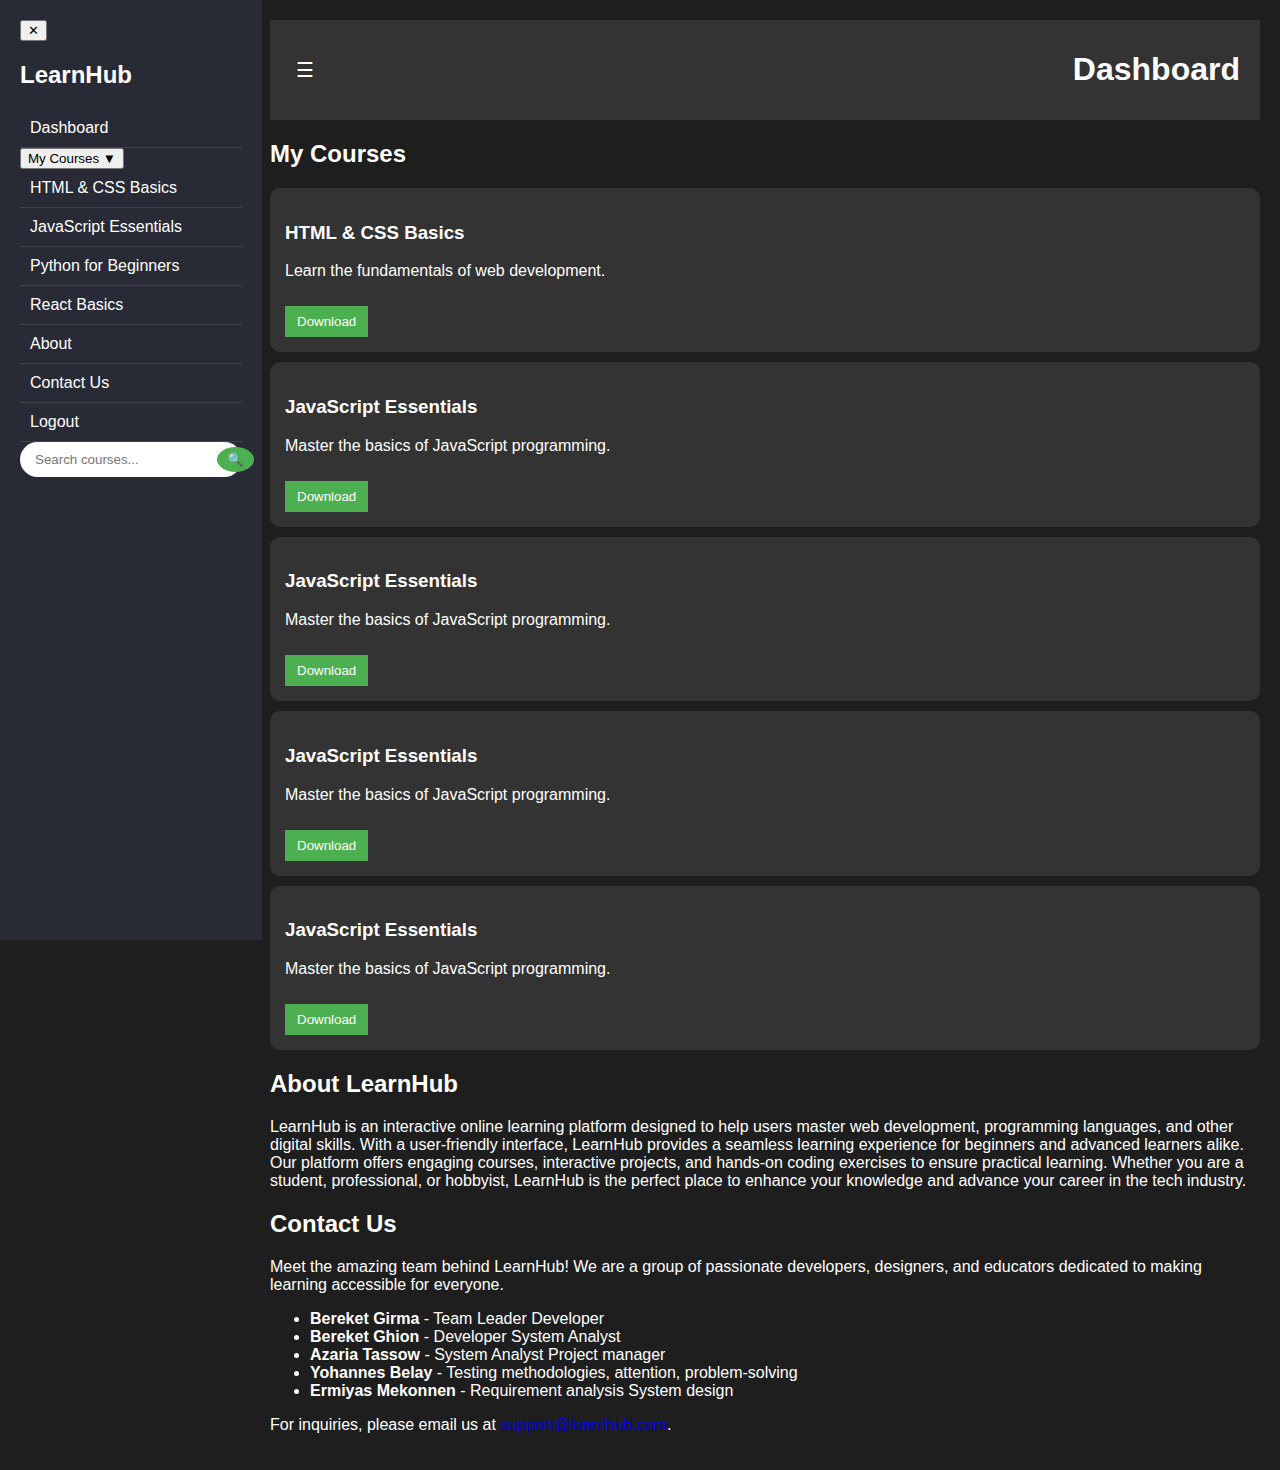
<file: index.html>
<!DOCTYPE html>
<html lang="en">
<head>
    <meta charset="UTF-8">
    <meta name="viewport" content="width=device-width, initial-scale=1.0">
    <title>Course Dashboard - LearnHub</title>
    <link rel="stylesheet" href="styles.css">
</head>
<body>
    <div class="sidebar">
        <button class="close-btn">✕</button>
        <h2>LearnHub</h2>
       
        <a href="#dashboard">Dashboard</a>
        <div class="dropdown">
            <button class="dropdown-btn">My Courses ▼</button>
            <div class="dropdown-content">
                <a href="#course1">HTML & CSS Basics</a>
                <a href="#course2">JavaScript Essentials</a>
                <a href="#course3">Python for Beginners</a>
                <a href="#course4">React Basics</a>
            </div>
        </div>
        <a href="#about">About</a>
        <a href="#contact">Contact Us</a>
        <a href="#logout">Logout</a>
        <div class="search-box">
            <input type="text" id="search-input" placeholder="Search courses...">
            <button id="search-button">🔍</button>
        </div>
    </div>
    <div class="main-content">
        <div class="navbar">
            <button class="hamburger">☰</button>
            <h1>Dashboard</h1>
        
        </div>
        <div class="dashboard-section" id="my-courses">
            <h2>My Courses</h2>
            <div class="course-card">
                <h3>HTML & CSS Basics</h3>
                <p>Learn the fundamentals of web development.</p>
                <button><a href=""></a> Download</button>
            </div>
            <div class="course-card">
                <h3>JavaScript Essentials</h3>
                <p>Master the basics of JavaScript programming.</p>
                <button><a href=""></a> Download</button>
            </div>
            <div class="course-card">
                <h3>JavaScript Essentials</h3>
                <p>Master the basics of JavaScript programming.</p>
                <button><a href=""></a> Download</button>
            </div>
            <div class="course-card">
                <h3>JavaScript Essentials</h3>
                <p>Master the basics of JavaScript programming.</p>
                <button><a href=""></a> Download</button>
            </div>
            <div class="course-card">
                <h3>JavaScript Essentials</h3>
                <p>Master the basics of JavaScript programming.</p>
                <button><a href=""></a> Download</button>
            </div>
        </div>
        <div class="dashboard-section" id="about">
            <h2>About LearnHub</h2>
            <p>LearnHub is an interactive online learning platform designed to help users master web development, programming languages, and other digital skills. With a user-friendly interface, LearnHub provides a seamless learning experience for beginners and advanced learners alike. Our platform offers engaging courses, interactive projects, and hands-on coding exercises to ensure practical learning. Whether you are a student, professional, or hobbyist, LearnHub is the perfect place to enhance your knowledge and advance your career in the tech industry.</p>
        </div>
        <div class="dashboard-section" id="contact">
            <h2>Contact Us</h2>
            <p>Meet the amazing team behind LearnHub! We are a group of passionate developers, designers, and educators dedicated to making learning accessible for everyone.</p>
            <ul>
                <li><strong>Bereket Girma</strong> - Team Leader
                    Developer</li>
                <li><strong>Bereket Ghion</strong> - Developer
                    System Analyst</li>
                <li><strong>Azaria Tassow</strong> - System Analyst Project manager</li>
                <li><strong>Yohannes Belay</strong> - Testing methodologies, attention, problem-solving</li>
                <li><strong>Ermiyas Mekonnen</strong> - Requirement analysis
                    System design</li>
            </ul>
            <p>For inquiries, please email us at <a href="mailto:support@learnhub.com">support@learnhub.com</a>.</p>
        </div>
    </div>
    </div>

    <script>
         const hamburger = document.querySelector('.hamburger');
        const closeBtn = document.querySelector('.close-btn');
        const sidebar = document.querySelector('.sidebar');
        const mainContent = document.querySelector('.main-content');
        const searchInput = document.getElementById('search-input');
        const searchButton = document.getElementById('search-button');
        const courseCards = document.querySelectorAll('.course-card');

        hamburger.addEventListener('click', () => {
            sidebar.classList.add('visible');
            sidebar.classList.remove('hidden');
            mainContent.classList.remove('full');
        });

        closeBtn.addEventListener('click', () => {
            sidebar.classList.remove('visible');
            sidebar.classList.add('hidden');
            mainContent.classList.add('full');
        });

        searchButton.addEventListener('click', () => {
            const query = searchInput.value.toLowerCase();
            courseCards.forEach(card => {
                const title = card.querySelector('h3').innerText.toLowerCase();
                if (title.includes(query)) {
                    card.style.display = 'block';
                } else {
                    card.style.display = 'none';
                }
            });
        });
        document.querySelector('.dropdown-btn').addEventListener('click', function() {
    document.querySelector('.dropdown').classList.toggle('active');
});

    </script>
</body>
</html>
</file>
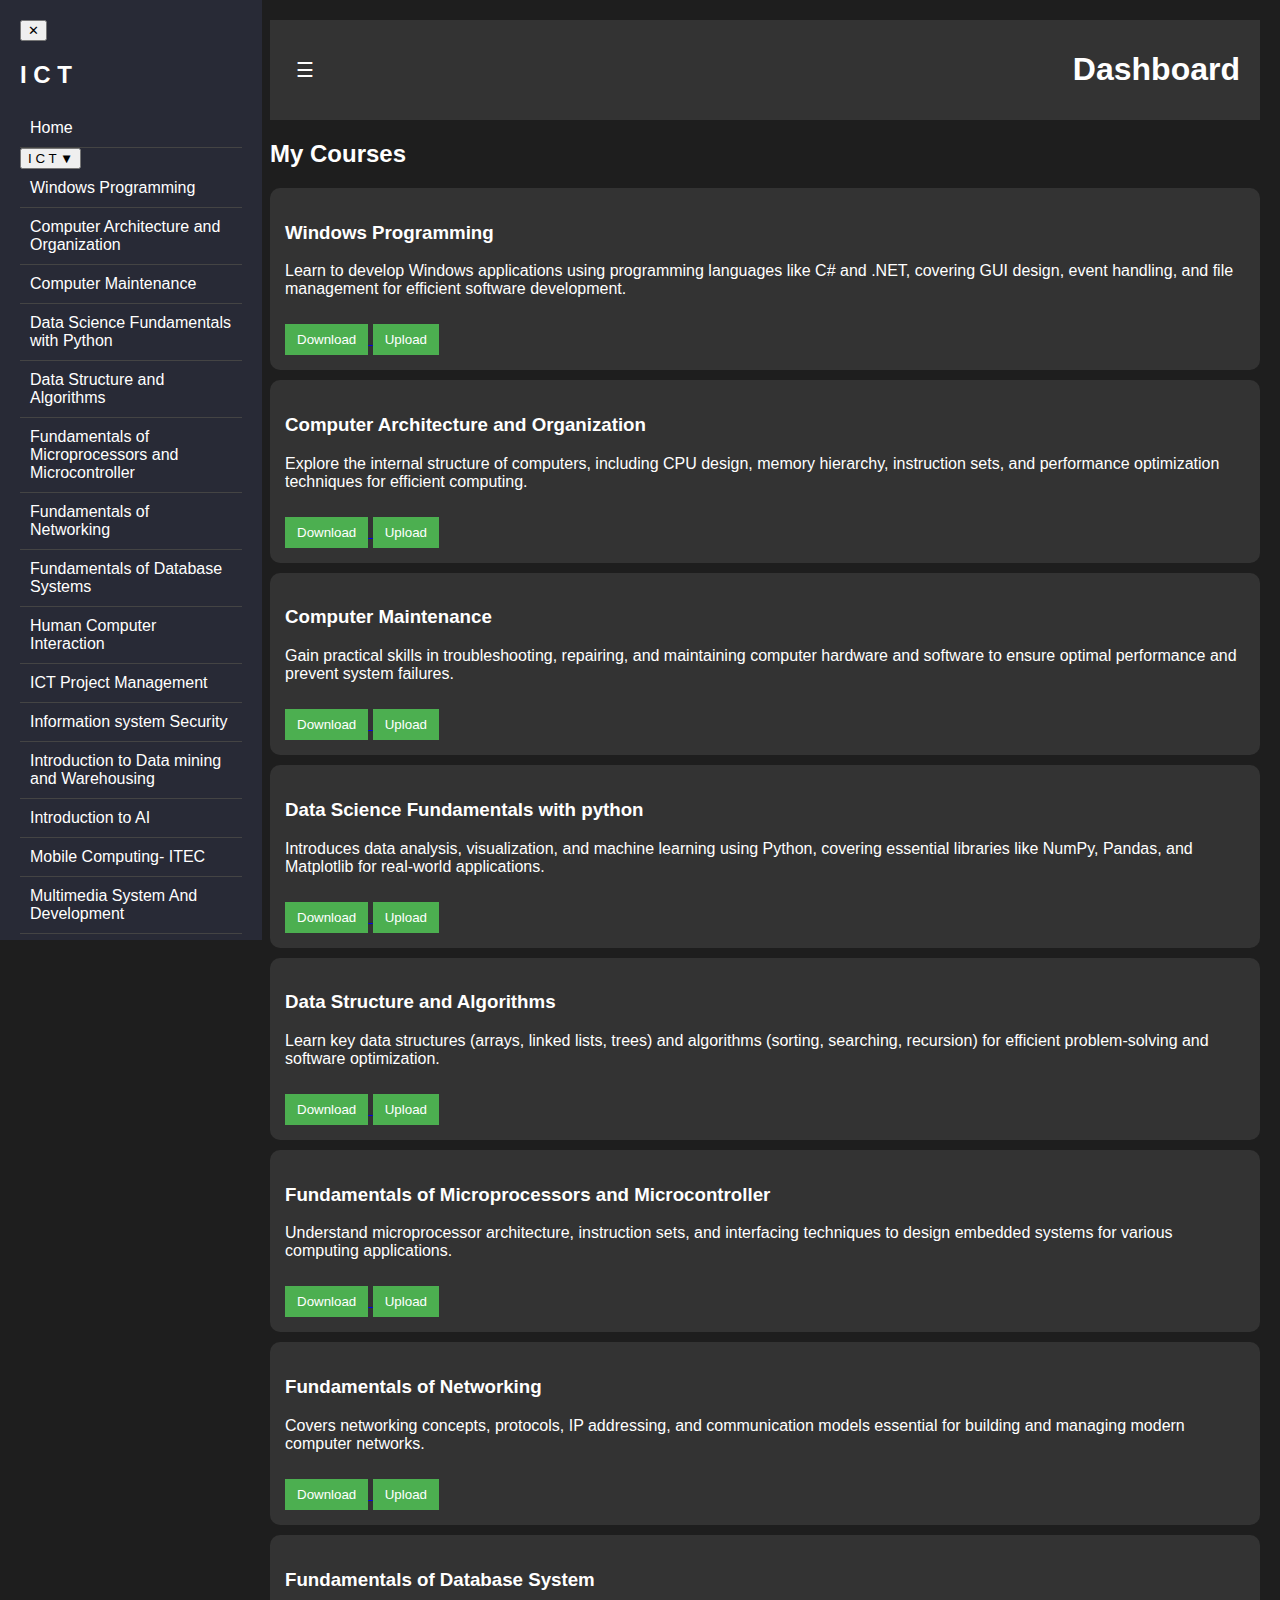
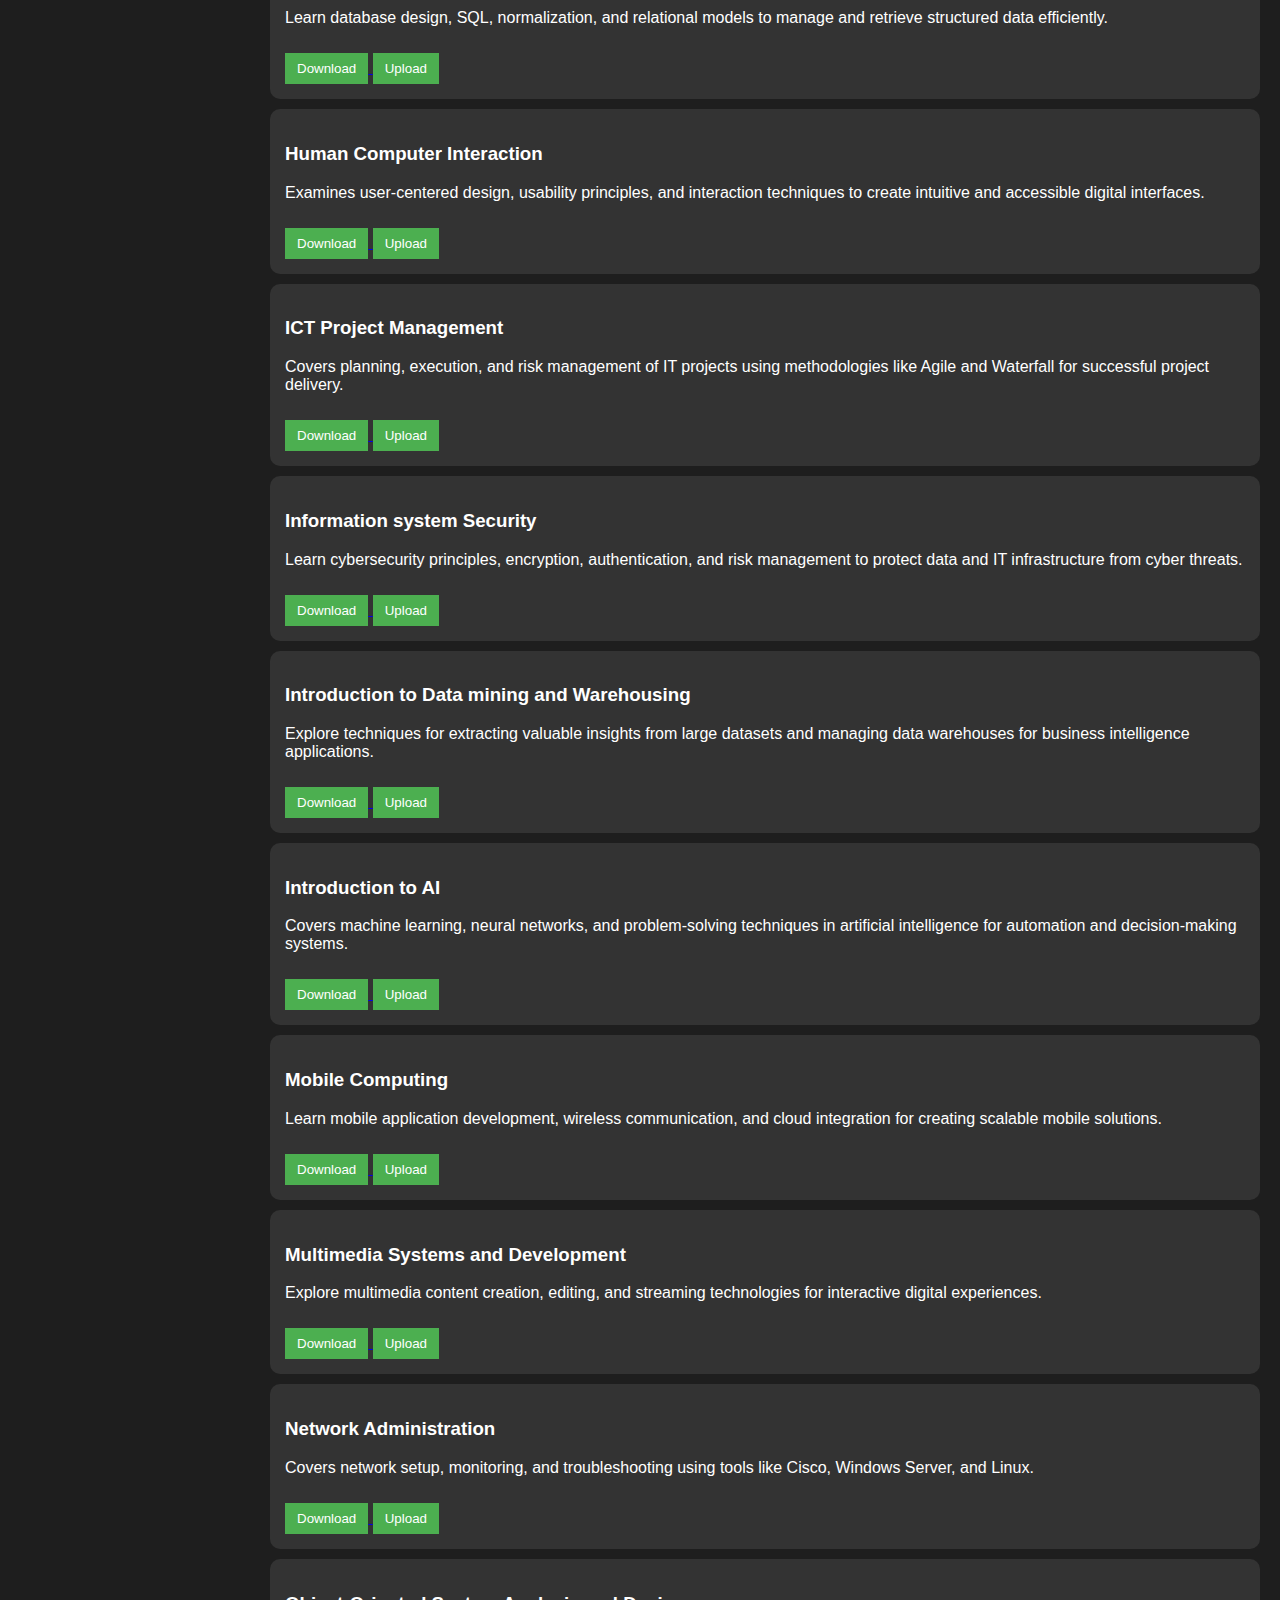
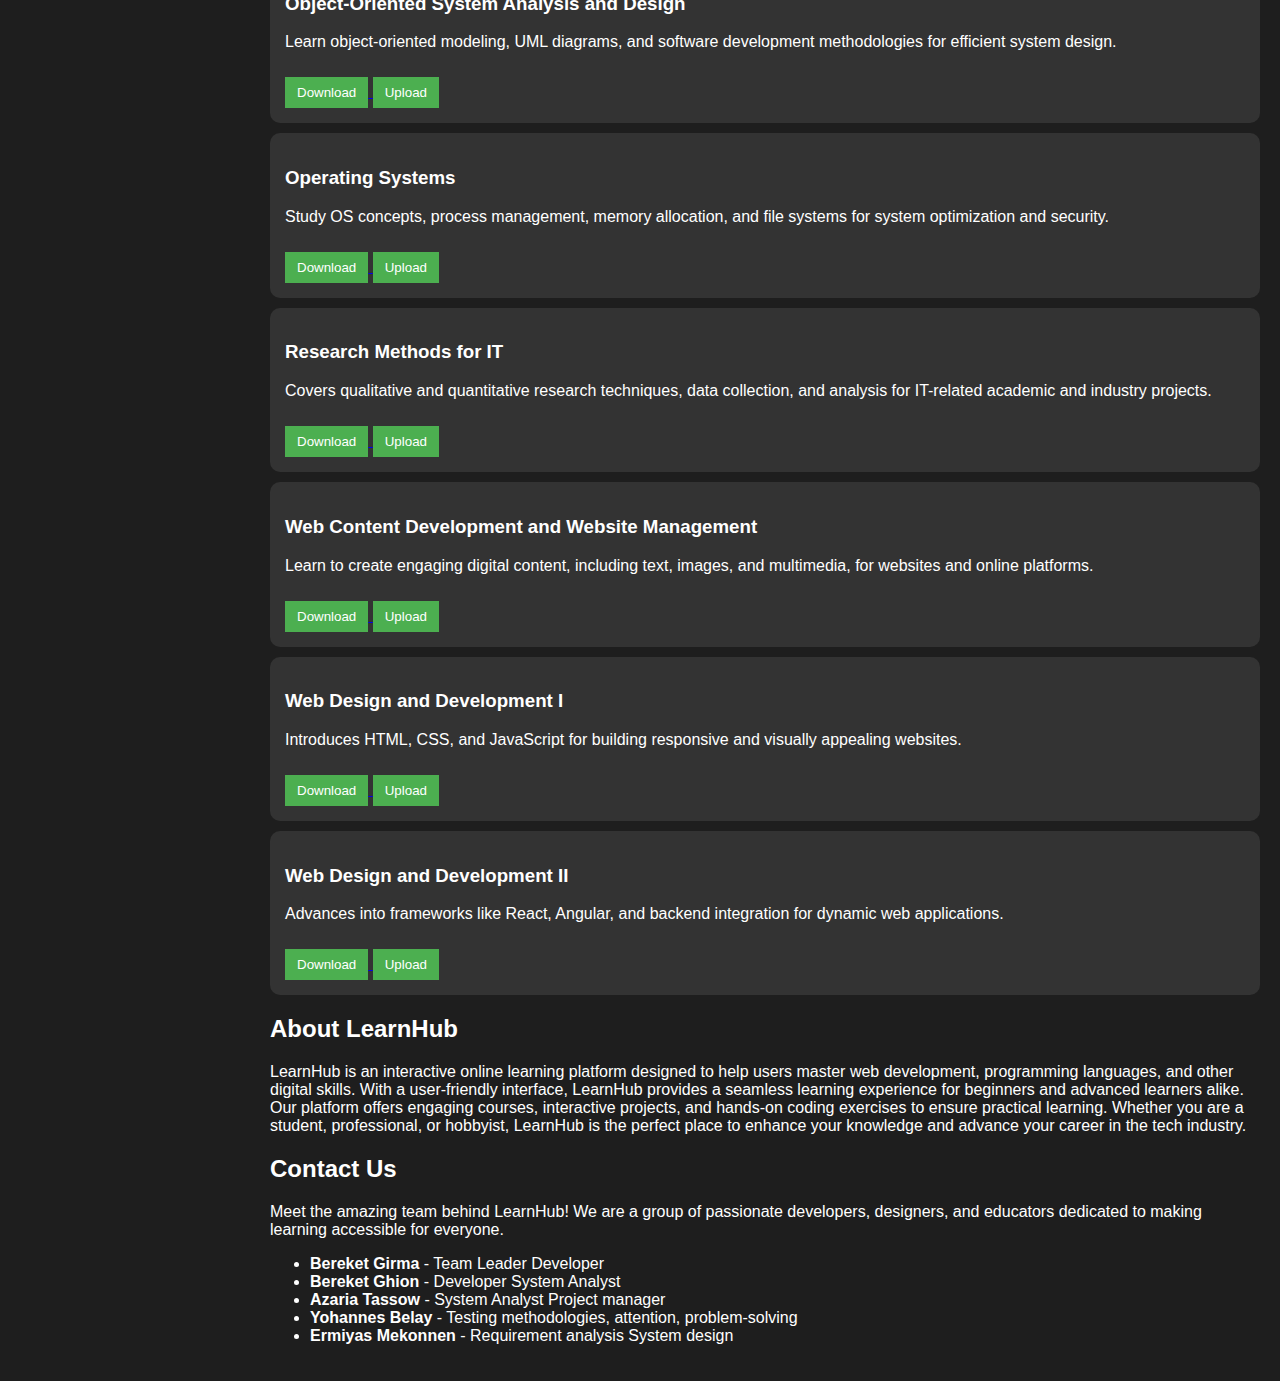
<file: course.html>
<!DOCTYPE html>
<html lang="en">
<head>
    <meta charset="UTF-8">
    <meta name="viewport" content="width=device-width, initial-scale=1.0">
    <title>Course Dashboard - LearnHub</title>
    <link rel="stylesheet" href="styles.css">
</head>
<body>
    <div class="sidebar">
        <button class="close-btn">✕</button>
        <h2>I C T</h2>
       
        <a href="index.html">Home</a>
        
        
    <div class="dropdown">
        <button class="dropdown-btn">I C T ▼</button>
        <div class="dropdown-content">
            <a href="#course1">Windows Programming</a>
            <a href="#course2">Computer Architecture and Organization</a>
            <a href="#course3">Computer Maintenance</a>
            <a href="#course4">Data Science Fundamentals with Python</a>
            <a href="#course5">Data Structure and Algorithms</a>
            <a href="#course6">Fundamentals of Microprocessors and Microcontroller</a>
            <a href="#course7">Fundamentals of Networking</a>
            <a href="#course8">Fundamentals of Database Systems</a>
            <a href="#course9">Human Computer Interaction</a>
            <a href="#course10">ICT Project Management</a>
            <a href="#course11">Information system Security</a>
            <a href="#course12">Introduction to Data mining and Warehousing</a>
            <a href="#course13">Introduction to AI</a>
            <a href="#course14">Mobile Computing- ITEC</a>
            <a href="#course15">Multimedia System And Development</a>
            <a href="#course16">Network Administration</a>
            <a href="#course17">Object-Oriented System Analysis and Design</a>
            <a href="#course18">Operating System</a>
            <a href="#course19">Research Method for IT-ITEC</a>
            <a href="#course20">Web Content Development</a>
            <a href="#course21">Web Design and Development</a>
            <a href="#course22">Web Design and Development II</a>
        </div>
    </div>
    
        <a href="#about" style="border-top: 1px solid #444;">About</a>
        <a href="#contact">Contact Us</a>
        <!-- <a href="#logout">Logout</a> -->
        <div class="search-box">
            <input type="text" id="search-input" placeholder="Search courses...">
            <button id="search-button">🔍</button>
        </div>
    </div>
    <div class="main-content">
        <div class="navbar">
            <button class="hamburger">☰</button>
            <h1>Dashboard</h1>
        
        </div>
        <div class="dashboard-section" id="my-courses">
            <h2>My Courses</h2>
            <div id="course1" class="course-card">
                <h3>Windows Programming</h3>
                <p>Learn to develop Windows applications using programming languages like C# and .NET, covering GUI design, event handling, and file management for efficient software development.</p>
                <a href="assets/files/Windows Programming.pdf" download target="_blank">
                    <button>Download</button> 
                </a>
		<button>Upload</button>
            </div>
            <div id="course2" class="course-card">
                <h3>Computer Architecture and Organization</h3>
                <p>Explore the internal structure of computers, including CPU design, memory hierarchy, instruction sets, and performance optimization techniques for efficient computing.</p>
                <a href="assets/files/Computer Architecture And Organization.pdf" download target="_blank">
                    <button>Download</button>
                </a>
                   <button>Upload</button>
            </div>
            <div id="course3" class="course-card">
                <h3>Computer Maintenance</h3>
                <p> Gain practical skills in troubleshooting, repairing, and maintaining computer hardware and software to ensure optimal performance and prevent system failures. </p>
                <a href="assets/files/Computer Maintenance.pdf" download target="_blank">
                    <button>Download</button>
                </a>    
		<button>Upload</button>
            </div>
            <div id="course4" class="course-card">
                <h3>Data Science Fundamentals with python</h3>
                <p>Introduces data analysis, visualization, and machine learning using Python, covering essential libraries like NumPy, Pandas, and Matplotlib for real-world applications.</p>
                <a href="assets/files/Data Science Fundamentals with Python.pdf" download target="_blank">
                    <button>Download</button>
                </a>
		<button>Upload</button>
            </div>
		
            <div id="course5" class="course-card">
                <h3>Data Structure and Algorithms</h3>
                <p>Learn key data structures (arrays, linked lists, trees) and algorithms (sorting, searching, recursion) for efficient problem-solving and software optimization.
                </p>
                <a href="assets/files/Data Structure And Algorithms.pdf" download target="_blank">
                    <button>Download</button>
                </a>
		<button>Upload</button>
            </div>
            <div id="course6" class="course-card">
                <h3>Fundamentals of Microprocessors and Microcontroller</h3>
                <p>Understand microprocessor architecture, instruction sets, and interfacing techniques to design embedded systems for various computing applications.</p>
                <a href="assets/files/Fundamentals_of_Microprocessors_and_Micro_controllers.pdf" download target="_blank">
                    <button>Download</button>
                </a>
		<button>Upload</button>
            </div>
            <div id="course7" class="course-card">
                <h3>Fundamentals of Networking</h3>
                <p>Covers networking concepts, protocols, IP addressing, and communication models essential for building and managing modern computer networks.</p>
                <a href="assets/files/Fundamentals of Networking.zip">
                    <button>Download</button>
                </a>
		<button>Upload</button>
            </div>
		
            <div id="course8" class="course-card">
                <h3>Fundamentals of Database System</h3>
                <p>Learn database design, SQL, normalization, and relational models to manage and retrieve structured data efficiently.</p>
                <a href="assets/files/Fundamentals_of_Database_Systems.pdf" download target="_blank">
                    <button>Download</button> 
                </a>
		<button>Upload</button>
            </div>
		
            <div id="course9" class="course-card">
                <h3>Human Computer Interaction</h3>
                <p>Examines user-centered design, usability principles, and interaction techniques to create intuitive and accessible digital interfaces.</p>
                <a href="assets/files/Human Computer Interaction.pdf" download target="_blank">
                    <button>Download</button> 
                </a>
		<button>Upload</button>
            </div>
		
            <div id="course10" class="course-card">
                <h3>ICT Project Management</h3>
                <p>Covers planning, execution, and risk management of IT projects using methodologies like Agile and Waterfall for successful project delivery.</p>
                <a href="assets/files/ICT Project Management.pdf" download target="_blank">
                    <button>Download</button> 
                </a>
		<button>Upload</button>
            </div>
		
            <div id="course11" class="course-card">
                <h3>Information system Security</h3>
                <p> Learn cybersecurity principles, encryption, authentication, and risk management to protect data and IT infrastructure from cyber threats.</p>
                <a href="assets/files/Information system Security.pdf" download target="_blank">
                    <button>Download</button> 
                </a>
		<button>Upload</button>
            </div>
		
            <div id="course12" class="course-card">
                <h3>Introduction to Data mining and Warehousing</h3>
                <p>Explore techniques for extracting valuable insights from large datasets and managing data warehouses for business intelligence applications.</p>
                <a href="assets/files/Introduction to Data mining and Warehousing.pdf" download target="_blank">
                    <button>Download</button> 
                </a>
		<button>Upload</button>
            </div>
		
            <div id="course13" class="course-card">
                <h3>Introduction to AI</h3>
                <p>Covers machine learning, neural networks, and problem-solving techniques in artificial intelligence for automation and decision-making systems.</p>
                <a href="assets/files/Introduction to AI.pdf" download target="_blank">
                    <button>Download</button>
                </a>
		<button>Upload</button>
            </div>
		
            <div id="course14" class="course-card">
                <h3>Mobile Computing</h3>
                <p>Learn mobile application development, wireless communication, and cloud integration for creating scalable mobile solutions.
                </p>
                <a href="assets/files/Mobile Computing.pdf" download target="_blank">
                    <button>Download</button>
                </a>
		<button>Upload</button>
            </div>
		
            <div id="course15" class="course-card">
                <h3>Multimedia Systems and Development</h3>
                <p>Explore multimedia content creation, editing, and streaming technologies for interactive digital experiences.</p>
                <a href="assets/files/Multimedia System And Development.pdf" download target="_blank">
                    <button>Download</button>
                </a>
		<button>Upload</button>
            </div>
		
            <div id="course16" class="course-card">
                <h3>Network Administration</h3>
                <p>Covers network setup, monitoring, and troubleshooting using tools like Cisco, Windows Server, and Linux.</p>
                <a href="assets/files/Network Administration.pdf" download target="_blank">
                    <button>Download</button>
                </a>
		<button>Upload</button>
            </div>
		
            <div id="course17" class="course-card">
                <h3>Object-Oriented System Analysis and Design</h3>
                <p>Learn object-oriented modeling, UML diagrams, and software development methodologies for efficient system design.</p>
                <a href="assets/files/Object Oriented System Analysis And Design.pdf" download target="_blank">
                    <button>Download</button>
                </a>
		<button>Upload</button>
            </div>
		
            <div id="course18" class="course-card">
                <h3>Operating Systems</h3>
                <p>Study OS concepts, process management, memory allocation, and file systems for system optimization and security.</p>
                <a href="assets/files/Operating System.pdf" download target="_blank">
                    <button>Download</button>
                </a>
		<button>Upload</button>
            </div>
		
            <div id="course19" class="course-card">
                <h3>Research Methods for IT</h3>
                <p>Covers qualitative and quantitative research techniques, data collection, and analysis for IT-related academic and industry projects.</p>
                <a href="assets/files/Research Method for IT.pdf" download target="_blank">
                    <button>Download</button>
                </a>
		<button>Upload</button>
            </div>
		
            <div id="course20" class="course-card">
                <h3>Web Content Development and Website Management</h3>
                <p>Learn to create engaging digital content, including text, images, and multimedia, for websites and online platforms.</p>
                <a href="assets/files/Web Content Development and Website Management.pdf" download target="_blank">
                    <button>Download</button>
                </a>
		<button>Upload</button>
            </div>
		
            <div id="course21" class="course-card">
                <h3>Web Design and Development I</h3>
                <p>Introduces HTML, CSS, and JavaScript for building responsive and visually appealing websites.
                </p>
                <a href="assets/files/Web Design And Development 1.pdf" download target="_blank">
                    <button>Download</button>
                </a>
		<button>Upload</button>
            </div>
		
            <div id="course22" class="course-card">
                <h3>Web Design and Development II</h3>
                <p> Advances into frameworks like React, Angular, and backend integration for dynamic web applications.</p>
                <a href="assets/files/Web Design and Development 2.pdf" download target="_blank">
                    <button>Download</button>
                </a>
		<button>Upload</button>
            </div>
           
        </div>
        <div class="dashboard-section" id="about">
            <h2>About LearnHub</h2>
            <p>LearnHub is an interactive online learning platform designed to help users master web development, programming languages, and other digital skills. With a user-friendly interface, LearnHub provides a seamless learning experience for beginners and advanced learners alike. Our platform offers engaging courses, interactive projects, and hands-on coding exercises to ensure practical learning. Whether you are a student, professional, or hobbyist, LearnHub is the perfect place to enhance your knowledge and advance your career in the tech industry.</p>
        </div>
        <div class="dashboard-section" id="contact">
            <h2>Contact Us</h2>
            <p>Meet the amazing team behind LearnHub! We are a group of passionate developers, designers, and educators dedicated to making learning accessible for everyone.</p>
            <ul>
                <li><strong>Bereket Girma</strong> - Team Leader
                    Developer</li>
                <li><strong>Bereket Ghion</strong> - Developer
                    System Analyst</li>
                <li><strong>Azaria Tassow</strong> - System Analyst Project manager</li>
                <li><strong>Yohannes Belay</strong> - Testing methodologies, attention, problem-solving</li>
                <li><strong>Ermiyas Mekonnen</strong> - Requirement analysis
                    System design</li>
            </ul>
            <!-- <p>For inquiries, please email us at <a href="mailto:support@learnhub.com">support@learnhub.com</a>.</p> -->
        </div>
    </div>
    </div>

    <script>
         const hamburger = document.querySelector('.hamburger');
const closeBtn = document.querySelector('.close-btn');
const sidebar = document.querySelector('.sidebar');
const mainContent = document.querySelector('.main-content');
const searchInput = document.getElementById('search-input');
const searchButton = document.getElementById('search-button');
const courseCards = document.querySelectorAll('.course-card');

// Sidebar Toggle
hamburger.addEventListener('click', () => {
    sidebar.classList.add('visible');
    sidebar.classList.remove('hidden');
    mainContent.classList.remove('full');
});

closeBtn.addEventListener('click', () => {
    sidebar.classList.remove('visible');
    sidebar.classList.add('hidden');
    mainContent.classList.add('full');
});

// Search Functionality
searchButton.addEventListener('click', () => {
    const query = searchInput.value.toLowerCase();
    courseCards.forEach(card => {
        const title = card.querySelector('h3').innerText.toLowerCase();
        card.style.display = title.includes(query) ? 'block' : 'none';
    });
});

 // Get dropdown elements
 const dropdown = document.querySelector(".dropdown");
        const button = document.querySelector(".dropdown-btn");

        // Toggle dropdown when button is clicked
        button.addEventListener("click", function() {
            dropdown.classList.toggle("show");
        });

        // Close dropdown if user clicks outside of it
        window.addEventListener("click", function(event) {
            if (!dropdown.contains(event.target)) {
                dropdown.classList.remove("show");
            }
        });

</script>
</body>
</html>
</file>
<file: styles.css>
body {
  font-family: Arial, sans-serif;
  margin: 0;
  background-color: #1e1e1e;
  color: white;
  display: flex;
}
/* .sidebar {
  width: 222px;
  background: #282a36;
  padding: 20px;
  height: 100vh;
  position: fixed;
  overflow-y: auto;
  color: white;
  transition: transform 0.3s ease;
  left: 0;
}
.sidebar.hidden {
  transform: translateX(-100%);
}
.main-content {
  margin-left: 250px;
  padding: 20px;
  width: calc(100% - 250px);
  transition: margin-left 0.3s ease, width 0.3s ease;
}
.main-content.full {
  margin-left: 0;
  width: 100%;
} */


.sidebar {
  width: 222px;
  background: #282a36;
  padding: 20px;
  height: 100vh;
  position: fixed;
  overflow-y: auto;
  color: white;
  transition: transform 0.3s ease;
  left: 0;
}
.sidebar.hidden {
  transform: translateX(-100%);
}
.sidebar a {
  display: block;
  padding: 10px;
  text-decoration: none;
  color: white;
  border-bottom: 1px solid #444;
}
.sidebar a:hover {
  background: #444;
}
.main-content {
  margin-left: 250px;
  padding: 20px;
  width: calc(100% - 250px);
  transition: margin-left 0.3s ease;
}
.main-content.full {
  margin-left: 0;
  width: 100%;
}





.navbar {
  display: flex;
  justify-content: space-between;
  align-items: center;
  background: #333;
  padding: 10px 20px;
}
.navbar .hamburger,
.navbar .close-btn {
  background: none;
  border: none;
  font-size: 20px;
  color: white;
  cursor: pointer;
}
.search-box {
  background: white;
  border-radius: 20px;
  padding: 5px 10px;
  display: flex;
  align-items: center;
}
.search-box input {
  border: none;
  outline: none;
  padding: 5px;
}
.search-box button {
  background: #4CAF50;
  border: none;
  padding: 5px 10px;
  border-radius: 50%;
  cursor: pointer;
  color: white;
}
.dashboard-section {
  margin-top: 20px;
}
.course-card {
  background: #333;
  padding: 15px;
  border-radius: 10px;
  margin: 10px 0;
}
.course-card button {
  background: #4CAF50;
  color: white;
  border: none;
  padding: 8px 12px;
  cursor: pointer;
  margin-top: 10px;
}

@media (max-width: 768px) {
  .sidebar {
      transform: translateX(-100%);
      z-index: 1000;
  }
  .sidebar.visible {
      transform: translateX(0);
  }
  .main-content {
      margin-left: 0;
      width: 100%;
  }
}
@media (max-width: 768px) {
  .search-box {
      width: 100%;
      display: flex;
      justify-content: center;
      margin-top: 10px;
  }
  .search-box input {
      width: 80%;
      padding: 8px;
      font-size: 16px;
  }
  .search-box button {
      padding: 8px 12px;
      font-size: 16px;
  }
}
</file>
